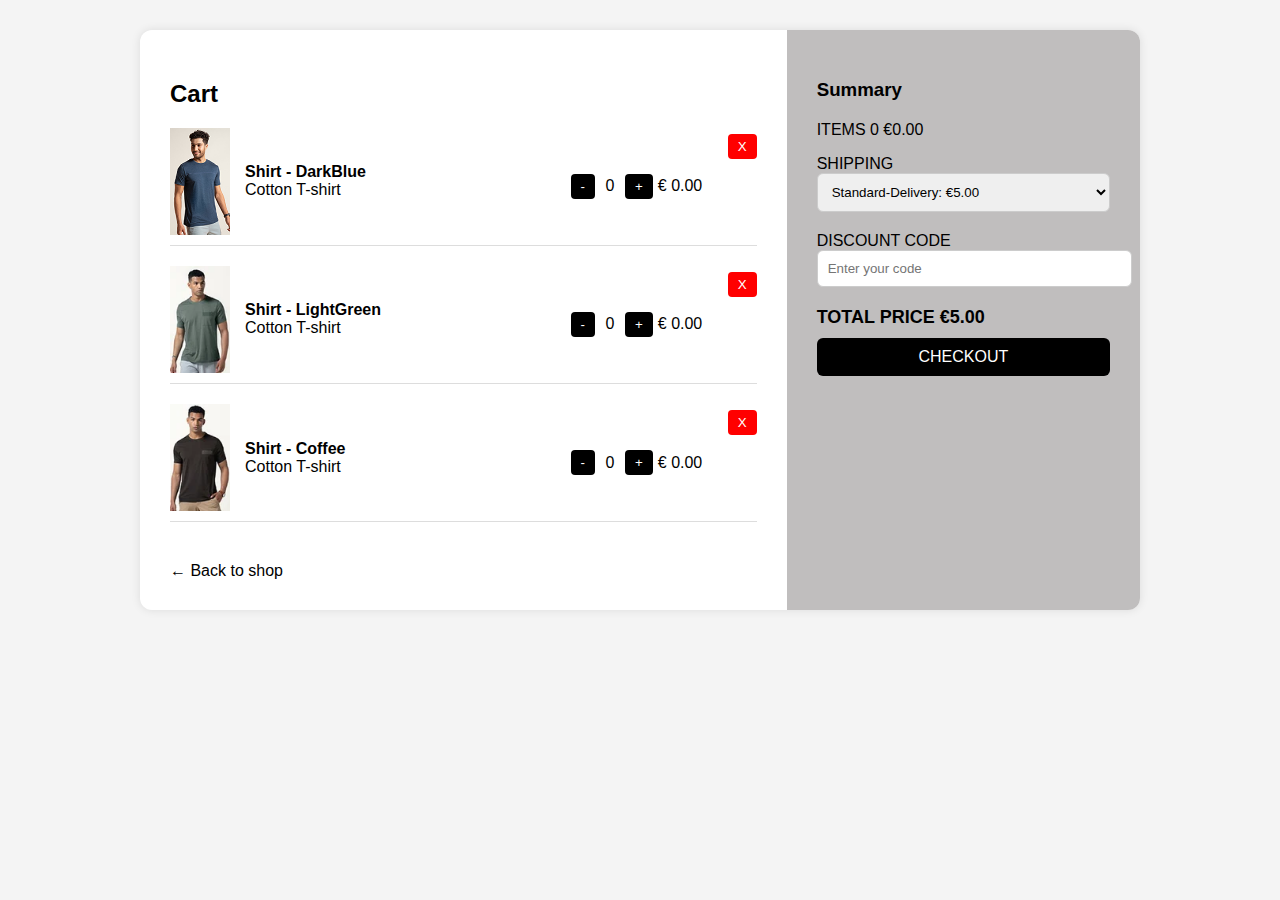
<file: ADD_TO_CARD/pro.html>
<!DOCTYPE html>
<html lang="en">

<head>
  <meta charset="UTF-8" />
  <meta name="viewport" content="width=device-width, initial-scale=1.0" />
  <link rel="stylesheet" href="style.css" />
  <title>Cart</title>
 
</head>

<body>
  <div class="container">
    <div class="cart">
      <div class="cart-items">
        <h2>Cart</h2>
        <div id="cart-list"></div>
        <a class="back" href="#">← Back to shop</a>
      </div>
      <div class="summary">
        <h3>Summary</h3>
        <p>ITEMS <span id="item-count">0</span> €<span id="item-total">0.00</span></p>
        <label>SHIPPING</label>
        <select id="shipping" onchange="updateTotal()">
          <option value="5">Standard-Delivery: €5.00</option>
          <option value="10">Express-Delivery: €10.00</option>
        </select>
        <label>DISCOUNT CODE</label>
        <input id="code" placeholder="Enter your code" />
        <div class="total">TOTAL PRICE €<span id="total">5.00</span></div>
        <button>CHECKOUT</button>
      </div>
    </div>
  </div>

  <script>
    let cartItems = [
      { name: "Shirt - DarkBlue", price: 99, img: "./T-S_image/1.jpg", quantity: 0 },
      { name: "Shirt - LightGreen", price: 80, img: "./T-S_image/2.jpg", quantity: 0 },
      { name: "Shirt - Coffee", price: 20, img: "./T-S_image/3.jpg", quantity: 0 }
    ];

    function renderCart() {
      document.getElementById("cart-list").innerHTML = cartItems.map((item, index) => `
        <div class="item" data-price="${item.price}">
          <img src="${item.img}" alt="${item.name}">
          <div class="item-info"><strong>${item.name}</strong><br> Cotton T-shirt</div>
          <div class="item-actions">
            <button onclick="updateQuantity(${index}, -1)">-</button>
            <span class="quantity">${item.quantity}</span>
            <button onclick="updateQuantity(${index}, 1)">+</button>
          </div>
          <div class="price">€ ${(item.price * item.quantity).toFixed(2)}</div>
          <button class="remove-btn" onclick="removeItem(${index})">X</button>
        </div>
      `).join("");
      updatePrices();
    }

    function updateQuantity(index, change) {
      cartItems[index].quantity = Math.min(Math.max(cartItems[index].quantity + change, 0), 10);
      renderCart();
    }

    function updatePrices() {
      let totalItems = cartItems.reduce((sum, item) => sum + item.quantity, 0);
      let total = cartItems.reduce((sum, item) => sum + item.price * item.quantity, 0);
      document.getElementById('item-count').textContent = totalItems;
      document.getElementById('item-total').textContent = total.toFixed(2);
      updateTotal();
    }

    function updateTotal() {
      document.getElementById('total').textContent = (
        parseFloat(document.getElementById('item-total').textContent) + parseFloat(document.getElementById('shipping').value)
      ).toFixed(2);
    }

    function removeItem(index) {
      cartItems.splice(index, 1);
      renderCart();
    }

    renderCart();
  </script>
</body>

</html>
</file>
<file: ADD_TO_CARD/style.css>
body {
      margin: 0;
      font-family: Arial, sans-serif;
      background: #f4f4f4;
    }

    .container {
      display: flex;
      justify-content: center;
      padding: 30px 10px;
    }

    .cart {
      display: flex;
      flex-wrap: wrap;
      background: #fff;
      border-radius: 12px;
      box-shadow: 0 0 10px rgba(0, 0, 0, 0.1);
      max-width: 1000px;
      width: 100%;
    }

    .cart-items,
    .summary {
      padding: 30px;
      box-sizing: border-box;
    }

    .cart-items {
      flex: 2;
      min-width: 300px;
    }

    .summary {
      flex: 1;
      background: #c0bebe;
      min-width: 280px;
      border-radius: 0 12px 12px 0;
    }

    h2,
    h3 {
      margin-bottom: 20px;
    }

    .item {
      display: flex;
      flex-wrap: wrap;
      align-items: center;
      justify-content: flex-start;
      margin-bottom: 20px;
      border-bottom: 1px solid #ddd;
      padding-bottom: 10px;
      position: relative;
    }

    .item img {
      width: 60px;
      flex-shrink: 0;
    }

    .item-info {
      flex: 1;
      padding: 0 15px;
      min-width: 100px;
    }

    .item-actions {
      display: flex;
      align-items: center;
      margin-top: 10px;
      flex-wrap: nowrap;
    }

    .item-actions button {
      background: #000;
      color: #fff;
      border: none;
      padding: 5px 10px;
      margin: 0 5px;
      cursor: pointer;
      border-radius: 4px;
    }

    .item-actions span {
      min-width: 20px;
      text-align: center;
    }

    .price {
      margin-top: 10px;
      min-width: 70px;
    }

    .remove-btn {
      background: red;
      color: white;
      border: none;
      padding: 5px 10px;
      cursor: pointer;
      border-radius: 4px;
      margin-left: auto;
      margin-top: 6px;
      align-self: flex-start;
    }

    .summary input,
    .summary select,
    .summary button {
      width: 100%;
      padding: 10px;
      margin-bottom: 20px;
      border-radius: 6px;
    }

    .summary input,
    .summary select {
      border: 1px solid #ccc;
    }

    .summary .total {
      font-weight: bold;
      font-size: 18px;
    }

    .summary button {
      background: #000;
      color: #fff;
      font-size: 16px;
      border: none;
      cursor: pointer;
      margin-top: 10px;
    }

    .back {
      display: inline-block;
      margin-top: 20px;
      text-decoration: none;
      color: #000;
      cursor: pointer;
    }

    @media (max-width: 1024px) {
      .cart {
        flex-direction: column;
      }

      .summary {
        border-radius: 0 0 12px 12px;
        border-top: 1px solid #ddd;
      }
      .remove-btn {
        align-self: flex-end;
        margin-left: 0;
        top: -38px;
        position: relative;
      }

    }

    @media (max-width: 768px) {
      .item {
        flex-direction: column;
        align-items: flex-start;
      }

      .item-actions {
        width: 100%;
        justify-content: flex-start;
      }
      .item-info {
        right: -70px;
        top: -70px;
        position: relative;
      }

      .price {
        margin-top: 10px;
      }

      .remove-btn {
        align-self: flex-end;
        margin-left: 0;
        top: -60px;
        position: relative;
      }
    }

    @media (max-width: 480px) {
      .cart {
        padding: 10px;
      }

      .item-info {
        right: -70px;
        top: -70px;
        position: relative;
      }

      .item-actions button {
        padding: 5px 8px;
      }

      .summary {
        padding: 20px;
      }
    }
</file>
